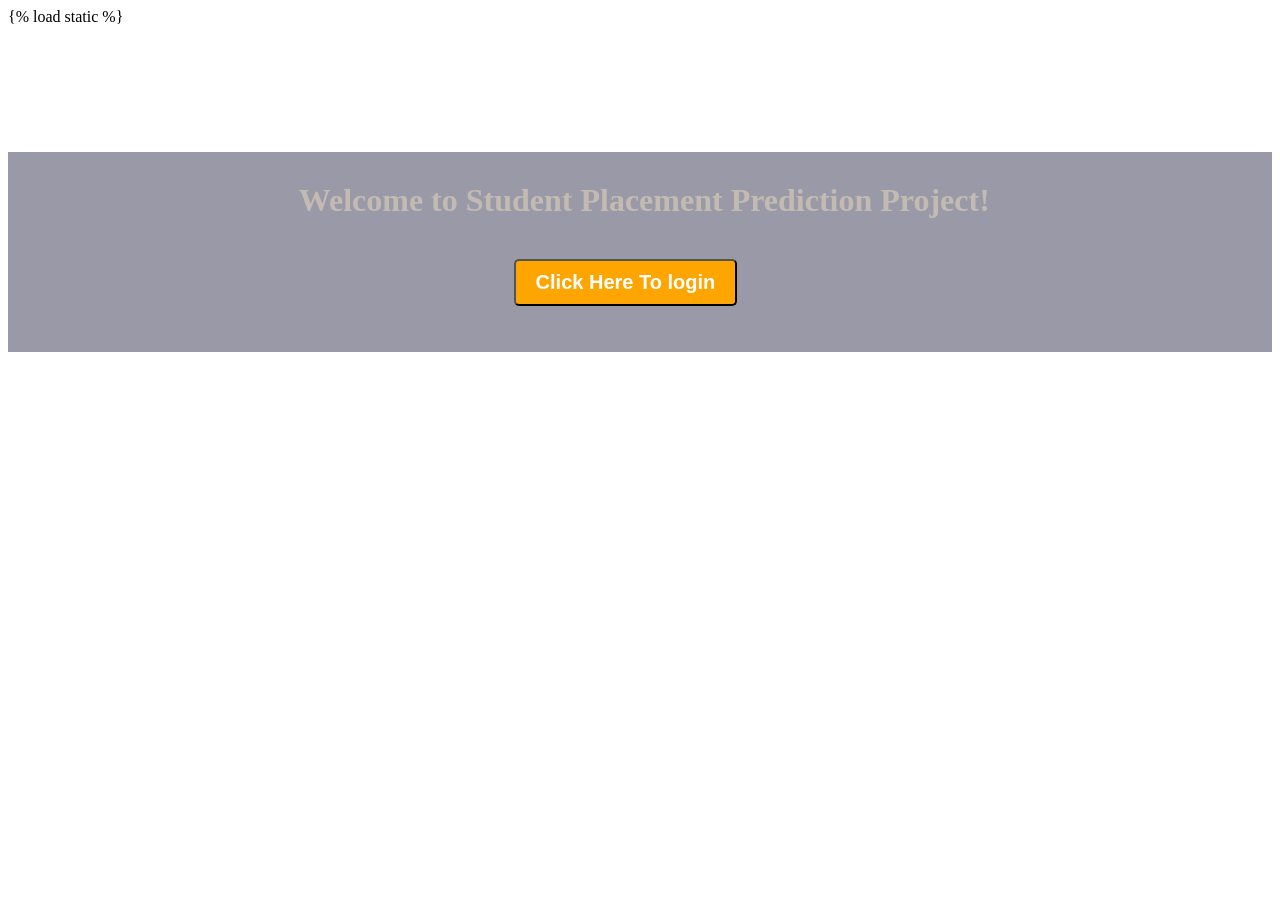
<file: app1/templates/index.html>
{% load static %}
<!DOCTYPE html>
<html lang="en">
<head>
    <meta charset="UTF-8">
    <meta http-equiv="X-UA-Compatible" content="IE=edge">
    <meta name="viewport" content="width=device-width, initial-scale=1.0">
    <title>Home_Page</title>
    <style>
        body{
            background-image: url("https://image.cnbcfm.com/api/v1/image/106634681-GettyImages-528822656-jpg?v=1595887079");
            background-repeat: no-repeat;
            background-size:100%;
        }
        .gfg {
            padding-top: 30px;
            margin-left: 23%;
            margin-top: 10%;
        }
        .btn {
            margin-left: 40%;
            padding: 10px 20px;
            color: white;
            background-color: orange;
            font-size: 20px;
            border-radius: 5px;
            font-weight: bolder;
            cursor: pointer;
  
        }
        .btn:hover {
            color: orange;
            background-color: white;
            cursor: pointer;
        }
        strong {
            color: green;
        } 
        .container{
            background-color: rgb(52, 52, 82,0.5);
            height: 200px;
        }
    </style>
</head>
<body>
    <div class="container">
        <h1 class="gfg" style="color: rgb(195, 187, 178);"> Welcome to Student Placement Prediction Project!</h1>
        <br>
        <form action="login2/">
            <button class="btn" type="submit">Click Here To login</button>
        </form>  
    </div>
</body>
</html>
</file>
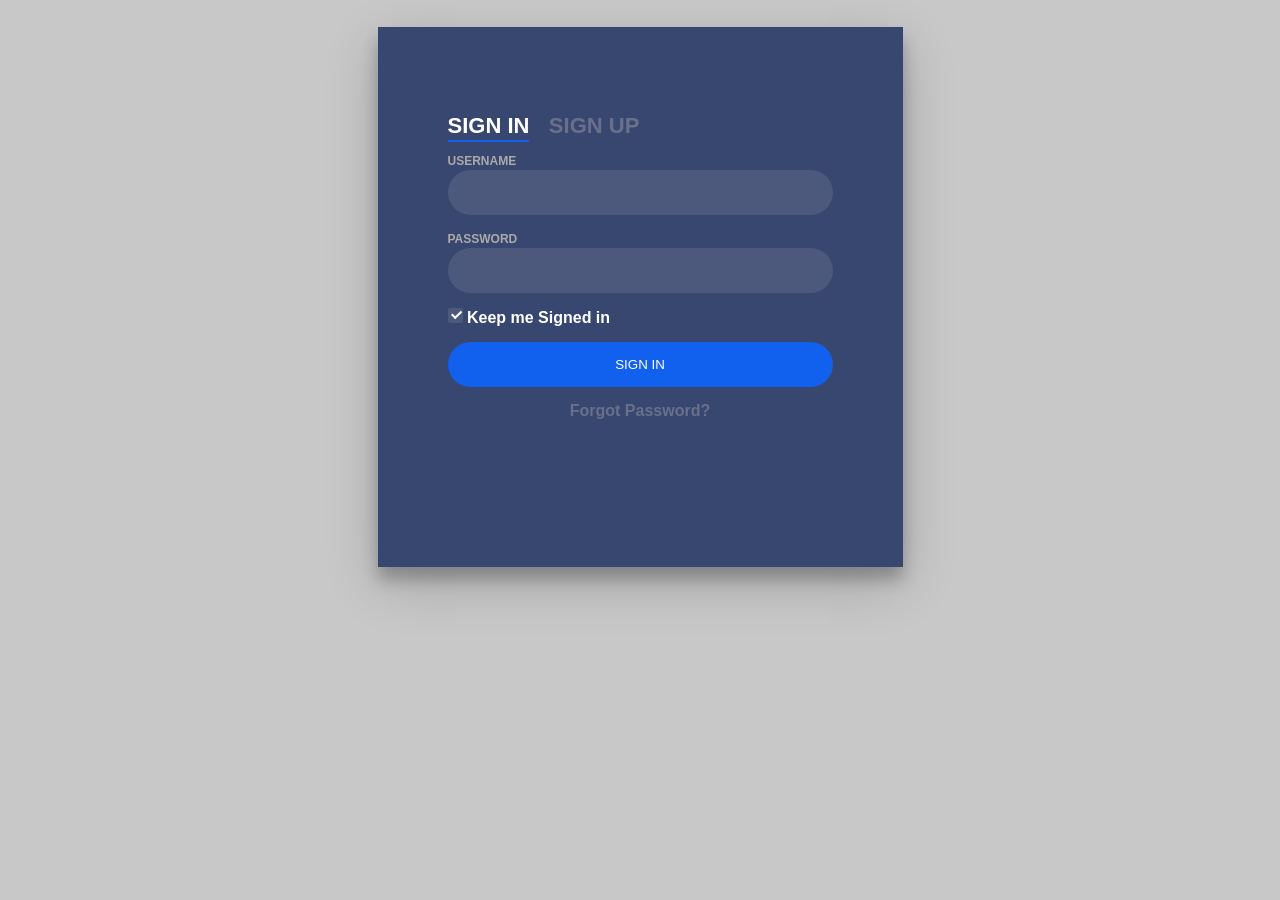
<file: app1/templates/login.html>
<!DOCTYPE html>
<html lang="en">
<head>
    <meta charset="UTF-8">
    <meta name="viewport" content="width=, initial-scale=1.0">
    <title>Document</title>
    <style>
        body{
	margin:0;
	color:#6a6f8c;
	background:#c8c8c8;
	font:600 16px/18px 'Open Sans',sans-serif;
}
*,:after,:before{box-sizing:border-box}
.clearfix:after,.clearfix:before{content:'';display:table}
.clearfix:after{clear:both;display:block}
a{color:inherit;text-decoration:none}

.login-wrap{
	width:100%;
	margin:auto;
	max-width:525px;
    margin-top: 3dvh;
	min-height:540px;
    position:relative;
	background:url(https://raw.githubusercontent.com/khadkamhn/day-01-login-form/master/img/bg.jpg) no-repeat center;
	box-shadow:0 12px 15px 0 rgba(0,0,0,.24),0 17px 50px 0 rgba(0,0,0,.19);
}
.login-html{
	width:100%;
	height:100%;
	position:absolute;
	padding:90px 70px 50px 70px;
	background:rgba(40,57,101,.9);
}
.login-html .sign-in-htm,
.login-html .sign-up-htm{
	top:0;
	left:0;
	right:0;
	bottom:0;
	position:absolute;
	transform:rotateY(180deg);
	backface-visibility:hidden;
	transition:all .4s linear;
}
.login-html .sign-in,
.login-html .sign-up,
.login-form .group .check{
	display:none;
}
.login-html .tab,
.login-form .group .label,
.login-form .group .button{
	text-transform:uppercase;
}
.login-html .tab{
	font-size:22px;
	margin-right:15px;
	padding-bottom:5px;
	margin:0 15px 10px 0;
	display:inline-block;
	border-bottom:2px solid transparent;
}
.login-html .sign-in:checked + .tab,
.login-html .sign-up:checked + .tab{
	color:#fff;
	border-color:#1161ee;
}
.login-form{
	min-height:345px;
	position:relative;
	perspective:1000px;
	transform-style:preserve-3d;
}
.login-form .group{
	margin-bottom:15px;
}
.login-form .group .label,
.login-form .group .input,
.login-form .group .button{
	width:100%;
	color:#fff;
	display:block;
}
.login-form .group .input,
.login-form .group .button{
	border:none;
	padding:15px 20px;
	border-radius:25px;
	background:rgba(255,255,255,.1);
}
.login-form .group input[data-type="password"]{
	text-security:circle;
	-webkit-text-security:circle;
}
.login-form .group .label{
	color:#aaa;
	font-size:12px;
}
.login-form .group .button{
	background:#1161ee;
}
.login-form .group label .icon{
	width:15px;
	height:15px;
	border-radius:2px;
	position:relative;
	display:inline-block;
	background:rgba(255,255,255,.1);
}
.login-form .group label .icon:before,
.login-form .group label .icon:after{
	content:'';
	width:10px;
	height:2px;
	background:#fff;
	position:absolute;
	transition:all .2s ease-in-out 0s;
}
.login-form .group label .icon:before{
	left:3px;
	width:5px;
	bottom:6px;
	transform:scale(0) rotate(0);
}
.login-form .group label .icon:after{
	top:6px;
	right:0;
	transform:scale(0) rotate(0);
}
.login-form .group .check:checked + label{
	color:#fff;
}
.login-form .group .check:checked + label .icon:before{
	transform:scale(1) rotate(45deg);
}
.login-form .group .check:checked + label .icon:after{
	transform:scale(1) rotate(-45deg);
}
.login-html .sign-in:checked + .tab + .sign-up + .tab + .login-form .sign-in-htm{
	transform:rotate(0);
}
.login-html .sign-up:checked + .tab + .login-form .sign-up-htm{
	transform:rotate(0);
}
.foot-lnk{
	text-align:center;
}
    </style>
</head>
<div class="login-wrap">
	<div class="login-html">
		<input id="tab-1" type="radio" name="tab" class="sign-in" checked><label for="tab-1" class="tab">Sign In</label>
		<input id="tab-2" type="radio" name="tab" class="sign-up"><label for="tab-2" class="tab">Sign Up</label>
		<div class="login-form">
			<div class="sign-in-htm">
				<div class="group">
					<label for="user" class="label">Username</label>
					<input id="user" type="text" class="input">
				</div>
				<div class="group">
					<label for="pass" class="label">Password</label>
					<input id="pass" type="password" class="input" data-type="password">
				</div>
				<div class="group">
					<input id="check" type="checkbox" class="check" checked>
					<label for="check"><span class="icon"></span> Keep me Signed in</label>
				</div>
				<div class="group">
					<input type="submit" onclick="window.location.href='http://127.0.0.1:8000/index/login/predict/';" class="button" value="Sign In">
				</div>
				<div class="hr"></div>
				<div class="foot-lnk">
					<a href="#forgot">Forgot Password?</a>
				</div>
			</div>
			<div class="sign-up-htm">
				<div class="group">
					<label for="user" class="label">Username</label>
					<input id="user" type="text" class="input">
				</div>
				<div class="group">
					<label for="pass" class="label">Password</label>
					<input id="pass" type="password" class="input" data-type="password">
				</div>
				<div class="group">
					<label for="pass" class="label">Repeat Password</label>
					<input id="pass" type="password" class="input" data-type="password">
				</div>
				<div class="group">
					<label for="pass" class="label">Email Address</label>
					<input id="pass" type="text" class="input">
				</div>
				<div class="group">
					<input type="submit" class="button" value="Sign Up">
				</div>
				<div class="hr"></div>
				<div class="foot-lnk">
					<label for="tab-1">Already Member?</a>
				</div>
			</div>
		</div>
	</div>
</div>
</body>
</html>
</file>
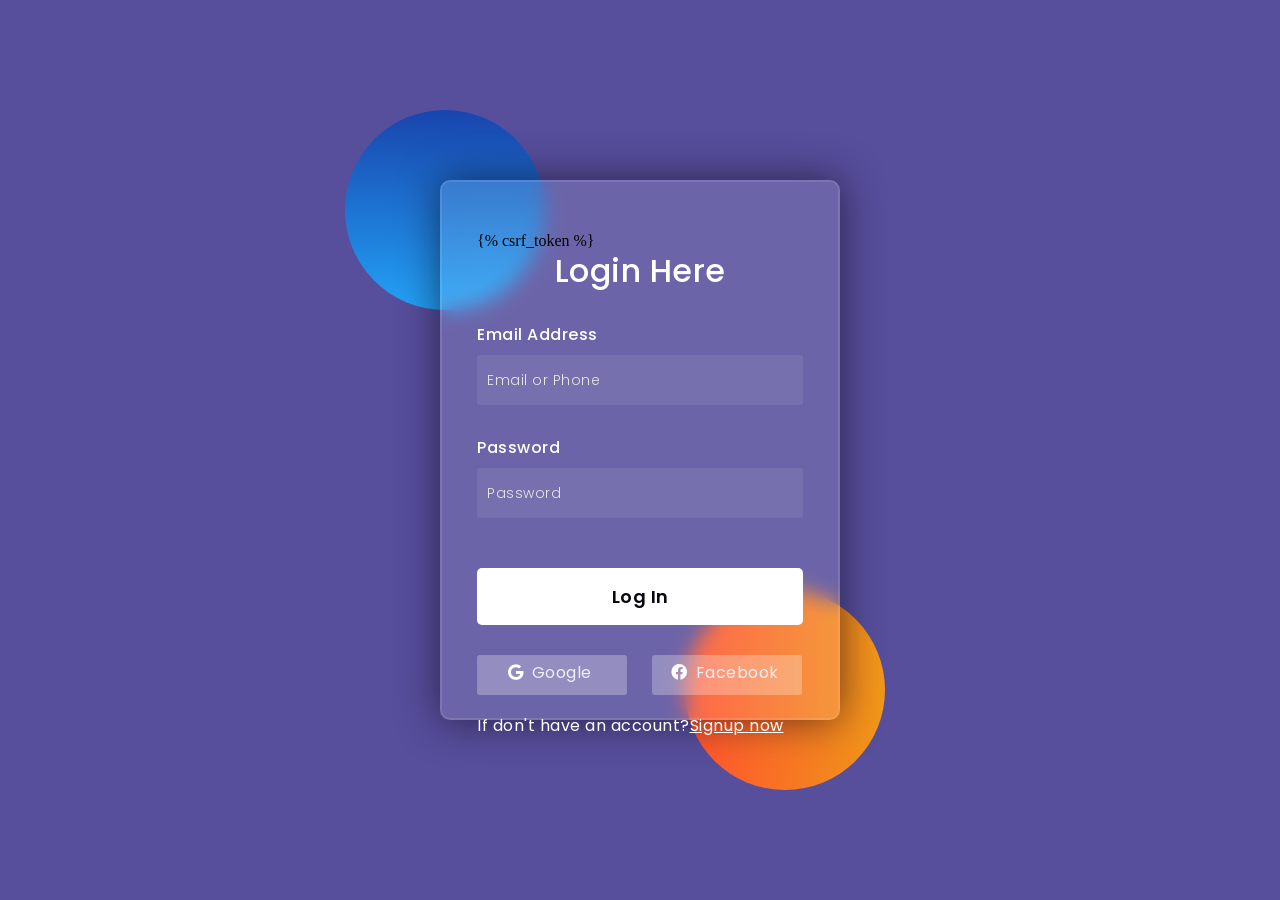
<file: app1/templates/login2.html>
<!DOCTYPE html>
<html lang="en">
<head>
  <!-- Design by foolishdeveloper.com -->
    <title>Login Page</title>
 
    <link rel="preconnect" href="https://fonts.gstatic.com">
    <link rel="stylesheet" href="https://cdnjs.cloudflare.com/ajax/libs/font-awesome/5.15.4/css/all.min.css">
    <link href="https://fonts.googleapis.com/css2?family=Poppins:wght@300;500;600&display=swap" rel="stylesheet">
    <!--Stylesheet-->
    <style media="screen">
      *,
*:before,
*:after{
    padding: 0;
    margin: 0;
    box-sizing: border-box;
}
body{
    background-color: #574e9c;
}
.background{
    width: 430px;
    height: 520px;
    position: absolute;
    transform: translate(-50%,-50%);
    left: 50%;
    top: 50%;
}
.background .shape{
    height: 200px;
    width: 200px;
    position: absolute;
    border-radius: 50%;
}
.shape:first-child{
    background: linear-gradient(
        #1845ad,
        #23a2f6
    );
    left: -80px;
    top: -80px;
}
.shape:last-child{
    background: linear-gradient(
        to right,
        #ff512f,
        #f09819
    );
    right: -30px;
    bottom: -80px;
}
form{
    height: 540px;
    width: 400px;
    background-color: rgba(255,255,255,0.13);
    position: absolute;
    transform: translate(-50%,-50%);
    top: 50%;
    left: 50%;
    border-radius: 10px;
    backdrop-filter: blur(10px);
    border: 2px solid rgba(255,255,255,0.1);
    box-shadow: 0 0 40px rgba(8,7,16,0.6);
    padding: 50px 35px;
}
form *{
    font-family: 'Poppins',sans-serif;
    color: #ffffff;
    letter-spacing: 0.5px;
    outline: none;
    border: none;
}
form h3{
    font-size: 32px;
    font-weight: 500;
    line-height: 42px;
    text-align: center;
    
}
label{
    display: block;
    margin-top: 30px;
    font-size: 16px;
    font-weight: 500;
}
input{
    display: block;
    height: 50px;
    width: 100%;
    background-color: rgba(255,255,255,0.07);
    border-radius: 3px;
    padding: 0 10px;
    margin-top: 8px;
    font-size: 14px;
    font-weight: 300;
}
::placeholder{
    color: #e5e5e5;
}
button{
    margin-top: 50px;
    width: 100%;
    background-color: #ffffff;
    color: #080710;
    padding: 15px 0;
    font-size: 18px;
    font-weight: 600;
    border-radius: 5px;
    cursor: pointer;
}
.social{
  margin-top: 30px;
  display: flex;
}
.social div{
  background: red;
  width: 150px;
  border-radius: 3px;
  padding: 5px 10px 10px 5px;
  background-color: rgba(255,255,255,0.27);
  color: #eaf0fb;
  text-align: center;
}
.social div:hover{
  background-color: rgba(255,255,255,0.47);
}
.social .fb{
  margin-left: 25px;
  
}
.social i{
  margin-right: 4px;
  
}


    </style>
</head>
<body>
    <div class="background">
        <div class="shape"></div>
        <div class="shape"></div>
    </div>
    <form action="signin/" method="POST">
        {% csrf_token %}
        <h3>Login Here</h3>

        <label for="username">Email Address </label>
        <input type="email" placeholder="Email or Phone" name="emailid" required>

        <label for="password">Password</label>
        <input type="password" placeholder="Password" name="pass" required>

        <button>Log In</button>
        <div class="social">
          <div class="go"><i class="fab fa-google"></i>  Google</div>
          <div class="fb"><i class="fab fa-facebook"></i>  Facebook</div>
        </div><br>
        <p>If don't have an account?<a href="signup/">Signup now</a></p>
    </form>
</body>
</html>
</file>
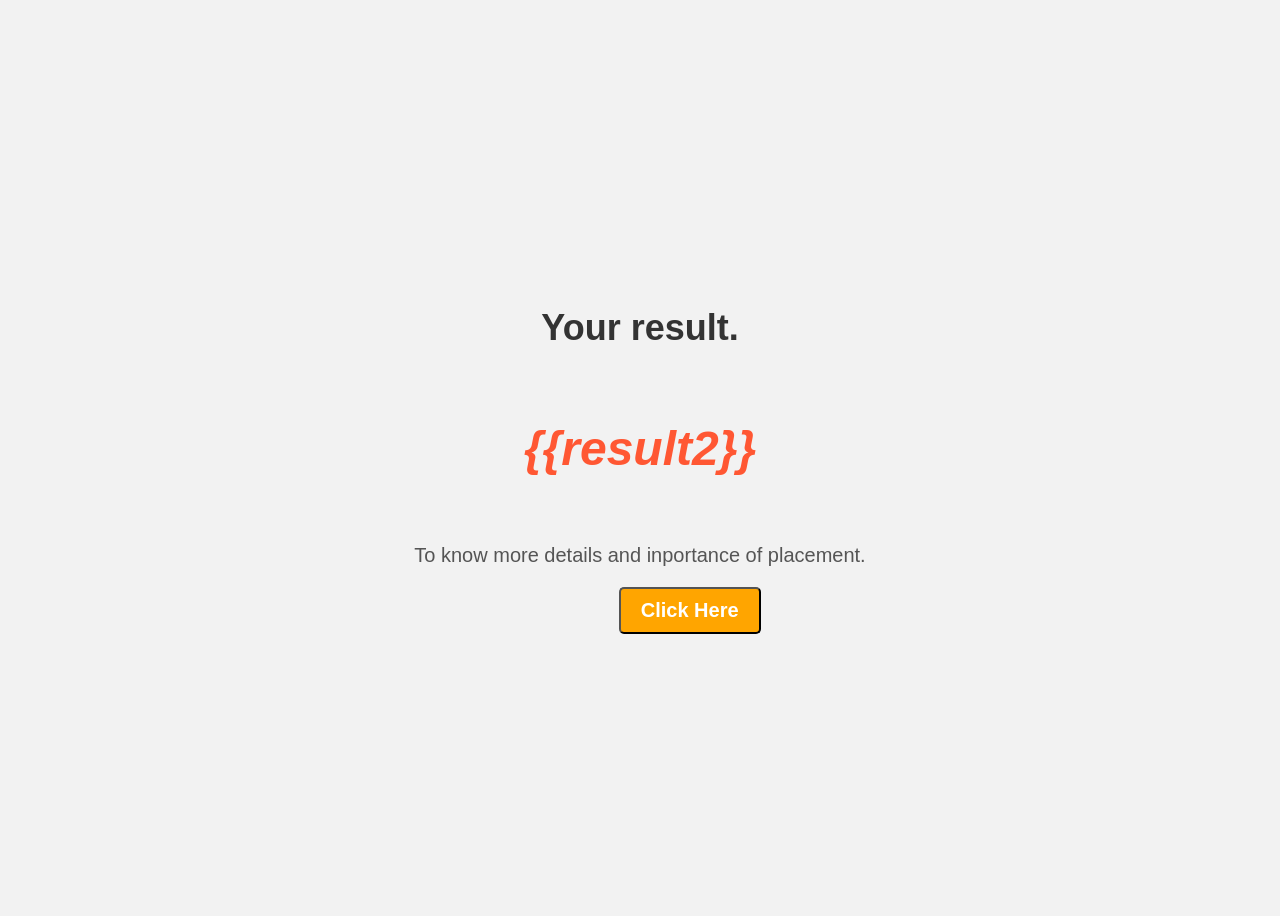
<file: app1/templates/output.html>
<!DOCTYPE html>
<html lang="en">
<head>
    <meta charset="UTF-8">
    <meta name="viewport" content="width=device-width, initial-scale=1.0">
    <title>Output</title>
    <style>
        body {
            background-color: #f2f2f2;
            font-family: Arial, sans-serif;
        }
        
        .container {
            display: flex;
            flex-direction: column;
            align-items: center;
            justify-content: center;
            height: 100vh;
        }

        .title {
            font-size: 36px;
            font-weight: bold;
            color: #333;
        }

        .highlighted-text {
            font-size: 48px;
            color: #ff5733;
            font-weight: bolder;
            font-style: italic;
            text-align: center;
        }

        .description {
            text-align: center;
            margin-top: 20px;
            font-size: 20px;
            color: #555;
        }
        .btn {
            margin-left: 35%;
            padding: 10px 20px;
            color: white;
            background-color: orange;
            font-size: 20px;
            border-radius: 5px;
            font-weight: bolder;
            cursor: pointer;
            width: 100%;
  
        }
        .btn:hover {
            color: orange;
            background-color: white;
            cursor: pointer;
        }
    </style>
</head>
<body>
    <div class="container">
        <h1 class="title">Your result.</h1>
        <p class="highlighted-text">{{result2}}</p>
        <p class="description">To know more details and inportance of placement.</p>
        <form action="home/">
            <button class="btn" type="submit">Click Here </button>
        </form>
    </div>
</body>
</html>
</file>
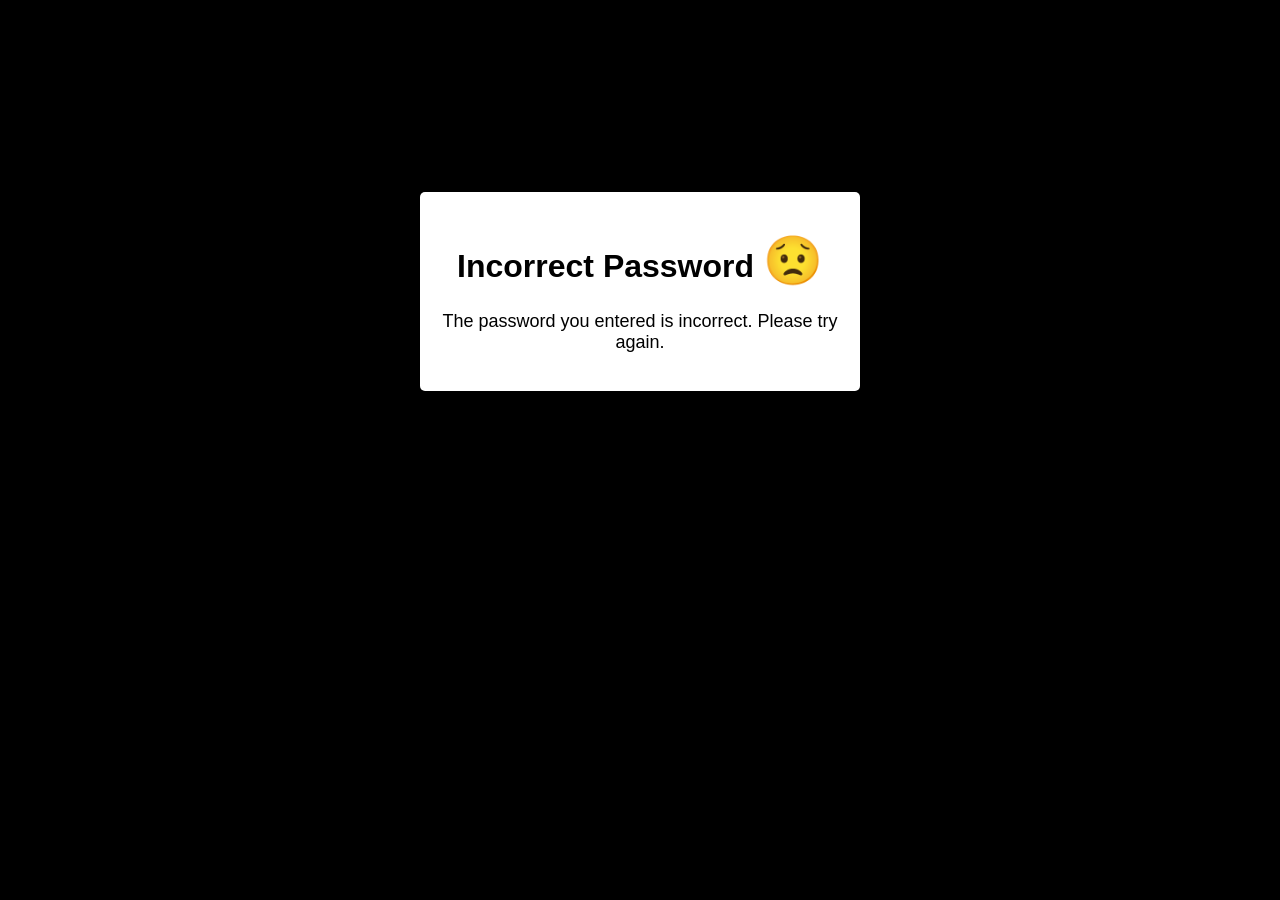
<file: app1/templates/password.html>
<!DOCTYPE html>
<html>
<head>
    <meta charset="UTF-8">
    <title>Incorrect Password</title>
    <style>
        body {
            font-family: Arial, sans-serif;
            background-color: #f7f7f7;
            text-align: center;
            margin: 0;
            padding: 0;
        }
        .container {
            background-color: #fff;
            max-width: 400px;
            margin: 15% auto;
            padding: 20px;
            border-radius: 5px;
            box-shadow: 0 0 10px rgba(0, 0, 0, 0.1);
        }
        h1 {
            font-size: 32px;
        }
        p {
            font-size: 18px;
        }
        .emoji {
            font-size: 48px;
        }
    </style>
</head>
<body style="background-color: black;">
    <div class="container">
        <h1>Incorrect Password <span class="emoji">😟</span></h1>
        <p>The password you entered is incorrect. Please try again.</p>
    </div>
</body>
</html>
</file>
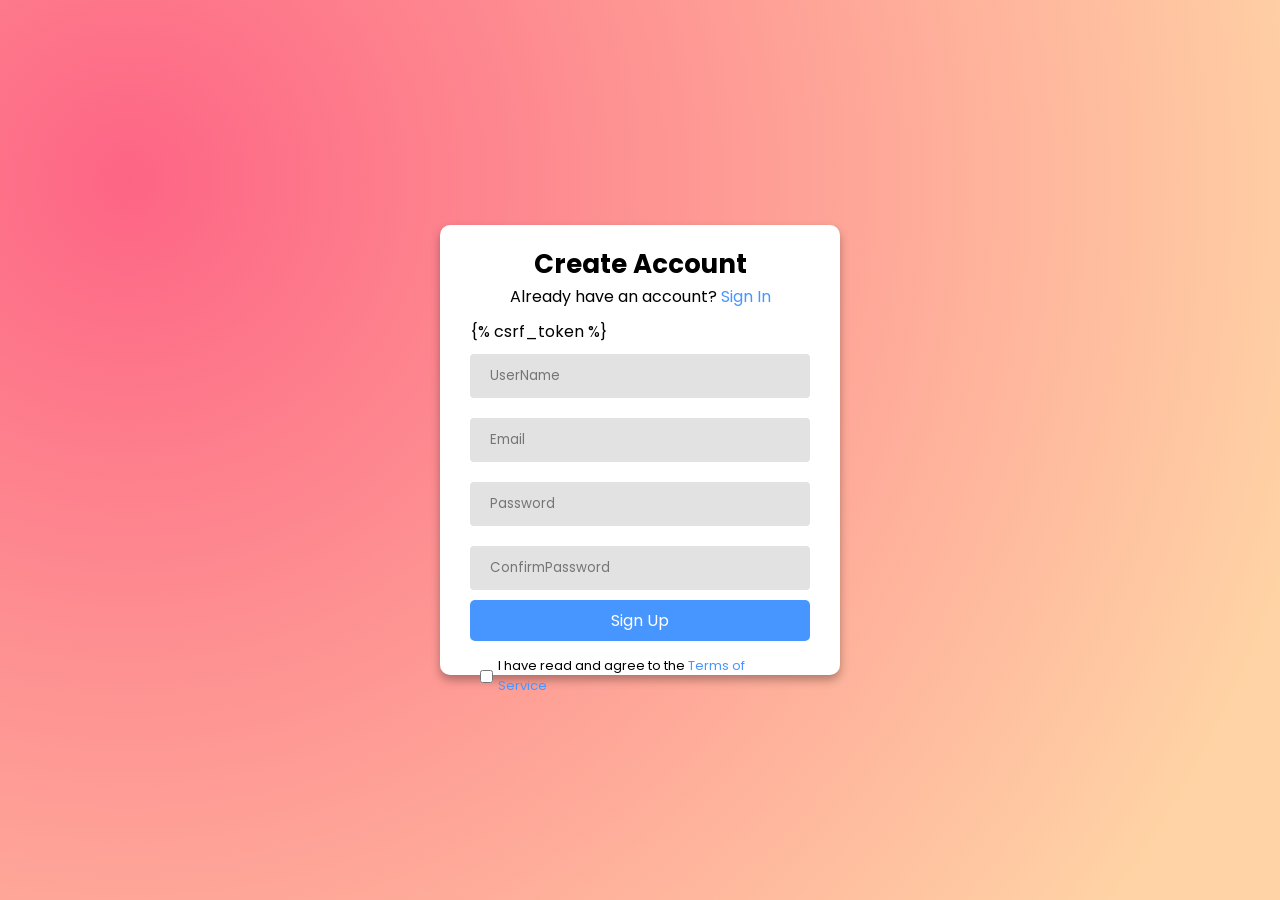
<file: app1/templates/signup.html>
<!DOCTYPE html>
<html lang="en">
<head>
    <meta charset="UTF-8">
    <meta name="viewport" content="width=device-width, initial-scale=1.0">
    <title>Document</title>
    <style>
        @import url("https://fonts.googleapis.com/css2?family=Poppins:wght@200;300;400;500;600;700&display=swap");
* {
  margin: 0;
  padding: 0;
  box-sizing: border-box;
  font-family: "Poppins", sans-serif;
}

.container {
  height: 100vh;
  width: 100%;
  align-items: center;
  display: flex;
  justify-content: center;
  background-image: radial-gradient(
    circle farthest-corner at 10% 20%,
    rgba(253, 101, 133, 1) 0%,
    rgba(255, 211, 165, 1) 90%
  );
}

.card {
  border-radius: 10px;
  box-shadow: 0 5px 10px 0 rgba(0, 0, 0, 0.3);
  width: 400px;
  height: 450px;
  background-color: #ffffff;
  padding: 10px 30px;

}

.card_title {
  text-align: center;
  padding: 10px;
}

.card_title h1 {
  font-size: 26px;
  font-weight: bold;
}

.form input {
  margin: 10px 0;
  width: 100%;
  background-color: #e2e2e2;
  border: none;
  outline: none;
  padding: 12px 20px;
  border-radius: 4px;
}

.form button {
  background-color: #4796ff;
  color: #ffffff;
  font-size: 16px;
  outline: none;
  border-radius: 5px;
  border: none;
  padding: 8px 15px;
  width: 100%;
}

.card_terms {
  display: flex;
  align-items: center;
  padding: 10px;
}

.card_terms input[type="checkbox"] {
  background-color: #e2e2e2;
}

.card_terms span {
  margin: 5px;
  font-size: 13px;
}

.card a {
  color: #4796ff;
  text-decoration: none;
}

    </style>
</head>
<body>
    
</body>
</html>
<div class="container">
    <div class="card">
      <div class="card_title">
        <h1>Create Account</h1>
        <span>Already have an account? <a href="back/">Sign In</a></span>
      </div>
      <div class="form">
      <form action="createuser/" method="POST">
        {% csrf_token %}
        <input type="text" name="username"  placeholder="UserName" required>
        <input type="email" name="email" placeholder="Email" id="email" required>
        <input type="password" name="password1" placeholder="Password" id="password" required>
        <input type="password" name="password2" placeholder="ConfirmPassword" id="Cpassword" required>
        <button>Sign Up</button>
        </form>
      </div>
      <div class="card_terms">
          <input type="checkbox" name="" id="terms"> <span>I have read and agree to the <a href="">Terms of Service</a></span>
      </div>
    </div>
  </div>
</file>
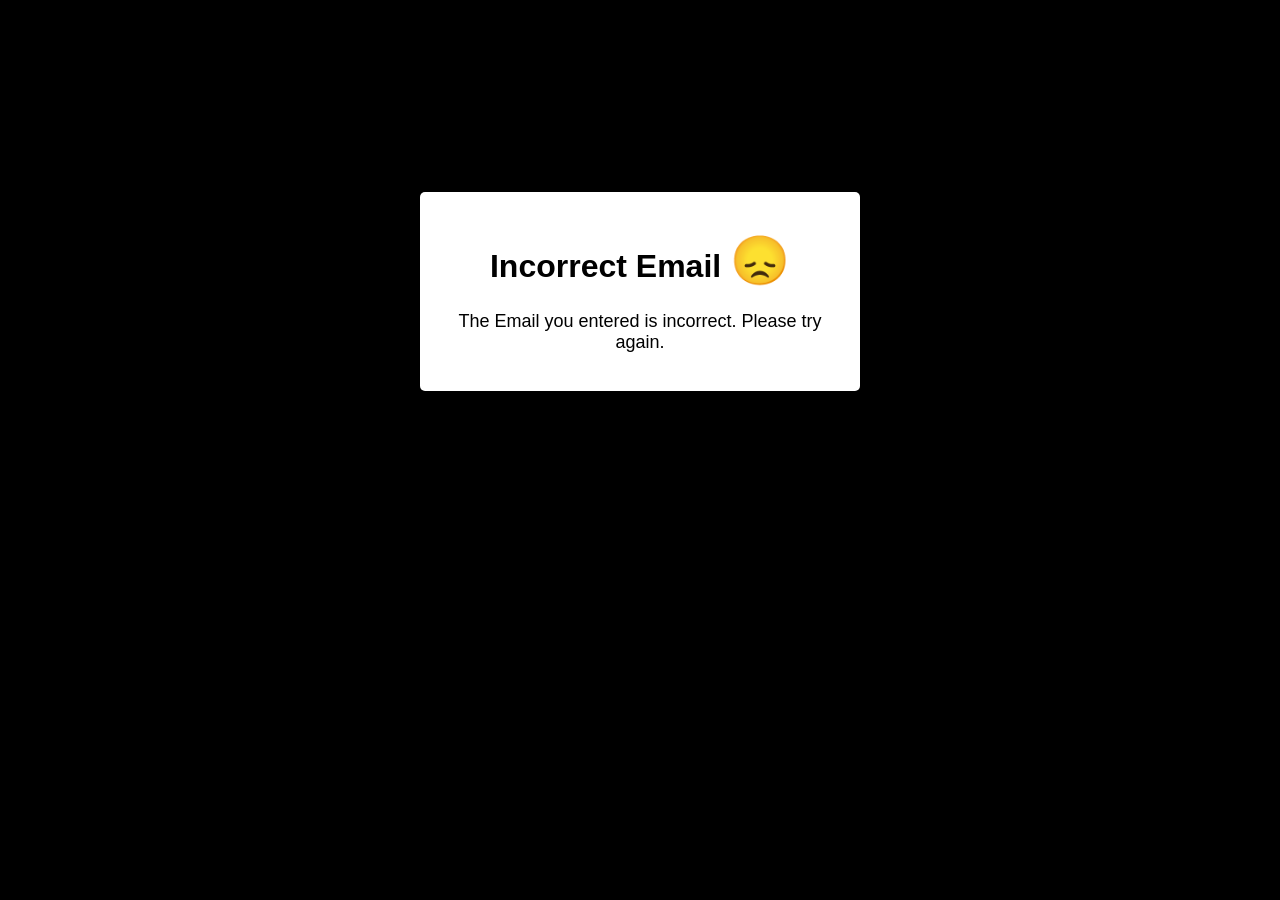
<file: app1/templates/username.html>
<!DOCTYPE html>
<html>
<head>
    <meta charset="UTF-8">
    <title>Incorrect Password</title>
    <style>
        body {
            font-family: Arial, sans-serif;
            background-color: #f7f7f7;
            text-align: center;
            margin: 0;
            padding: 0;
        }
        .container {
            background-color: #fff;
            max-width: 400px;
            margin: 15% auto;
            padding: 20px;
            border-radius: 5px;
            box-shadow: 0 0 10px rgba(0, 0, 0, 0.1);
        }
        h1 {
            font-size: 32px;
        }
        p {
            font-size: 18px;
        }
        .emoji {
            font-size: 48px;
        }
    </style>
</head>
<body style="background-color: black;">
    <div class="container">
        <h1>Incorrect Email <span class="emoji">😞</span></h1>
        <p>The Email you entered is incorrect. Please try again.</p>
    </div>
</body>
</html>
</file>
